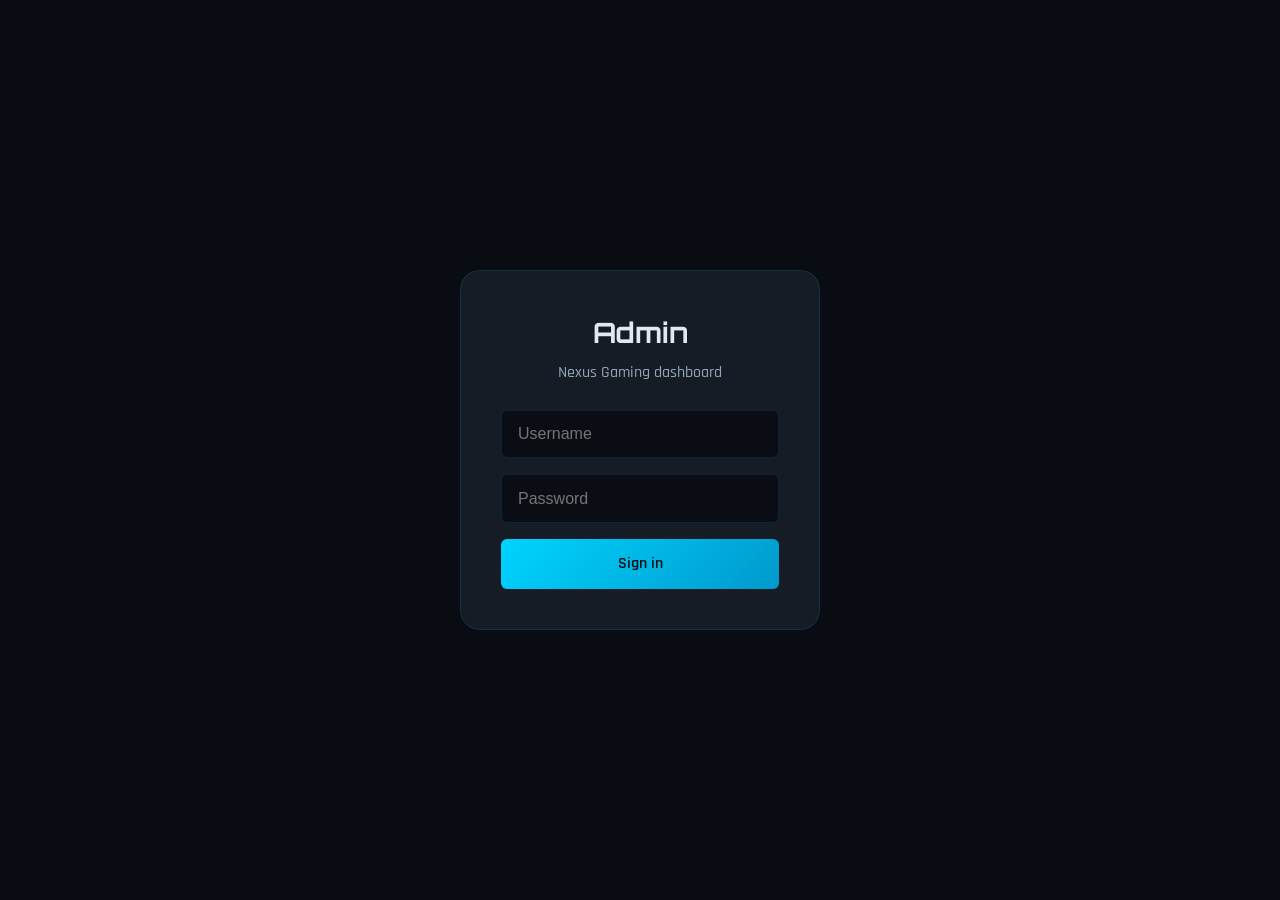
<file: admin.html>
<!DOCTYPE html>
<html lang="en">
<head>
    <meta charset="UTF-8">
    <meta name="viewport" content="width=device-width, initial-scale=1.0">
    <title>Admin | Nexus Gaming</title>
    <meta name="robots" content="noindex, nofollow">
    <link rel="preconnect" href="https://fonts.googleapis.com">
    <link rel="preconnect" href="https://fonts.gstatic.com" crossorigin>
    <link href="https://fonts.googleapis.com/css2?family=Orbitron:wght@400;500;600;700&family=Rajdhani:wght@400;500;600;700&display=swap" rel="stylesheet">
    <link rel="stylesheet" href="styles.css">
    <link rel="stylesheet" href="admin.css">
</head>
<body>
    <div class="grid-bg" aria-hidden="true"></div>

    <!-- Login gate -->
    <div id="login-gate" class="admin-gate">
        <div class="gate-box">
            <h1>Admin</h1>
            <p>Nexus Gaming dashboard</p>
            <form id="login-form" class="admin-login-form">
                <input type="text" name="username" placeholder="Username" required autocomplete="username">
                <input type="password" name="password" placeholder="Password" required autocomplete="current-password">
                <button type="submit" class="btn btn-primary">Sign in</button>
            </form>
            <p id="login-error" class="login-error" style="display: none;">Invalid credentials</p>
        </div>
    </div>

    <!-- Admin dashboard -->
    <div id="admin-dashboard" class="admin-dashboard" style="display: none;">
        <header class="admin-header">
            <div class="admin-header-inner">
                <a href="index.html" class="logo">
                    <span class="logo-icon">▶</span>
                    <span>Nexus Gaming</span>
                </a>
                <h1>Admin Dashboard</h1>
                <div class="header-actions">
                    <button type="button" class="btn btn-outline btn-sm" id="refresh-btn" title="Refresh">↻ Refresh</button>
                    <a href="index.html" class="btn btn-outline">← Back to Store</a>
                </div>
            </div>
        </header>

        <main class="admin-main">
            <div class="admin-stats" id="admin-stats"></div>

            <div class="admin-grid">
                <section class="admin-section admin-section-chart">
                    <div id="admin-analytics"></div>
                </section>
                <aside class="admin-sidebar">
                    <div class="admin-card" id="admin-top-products"></div>
                    <div class="admin-card" id="admin-activity"></div>
                </aside>
            </div>

            <section class="admin-section">
                <div class="section-toolbar">
                    <h2>Buy Requests / Orders</h2>
                    <div class="section-controls">
                        <input type="search" id="orders-search" placeholder="Search by ID, name, email..." class="search-input">
                        <select id="date-range" class="date-range-select" aria-label="Date range">
                            <option value="all">All time</option>
                            <option value="7">Last 7 days</option>
                            <option value="30">Last 30 days</option>
                        </select>
                        <button type="button" class="btn btn-outline btn-sm" id="export-csv">Export CSV</button>
                        <button type="button" class="btn btn-outline btn-sm" id="load-demo">Load demo data</button>
                        <div class="filter-status">
                            <button type="button" class="filter-btn active" data-status="all">All</button>
                            <button type="button" class="filter-btn" data-status="pending">Pending</button>
                            <button type="button" class="filter-btn" data-status="processing">Processing</button>
                            <button type="button" class="filter-btn" data-status="shipped">Shipped</button>
                            <button type="button" class="filter-btn" data-status="delivered">Delivered</button>
                            <button type="button" class="filter-btn" data-status="cancelled">Cancelled</button>
                        </div>
                    </div>
                </div>
                <div class="orders-table-wrap">
                    <table class="orders-table" id="orders-table">
                        <thead>
                            <tr>
                                <th>Order ID</th>
                                <th>Date</th>
                                <th>Customer</th>
                                <th>Items</th>
                                <th>Total</th>
                                <th>Status</th>
                                <th>Actions</th>
                            </tr>
                        </thead>
                        <tbody id="orders-tbody"></tbody>
                    </table>
                </div>
                <p id="no-orders" class="no-orders" style="display: none;">No orders yet.</p>
            </section>

            <!-- Order detail modal -->
            <div class="modal" id="order-detail-modal" aria-hidden="true">
                <div class="modal-backdrop" id="order-modal-backdrop"></div>
                <div class="modal-content order-detail-content">
                    <div class="modal-header">
                        <h3>Order <span id="order-detail-id"></span></h3>
                        <button class="modal-close" id="order-modal-close" aria-label="Close">&times;</button>
                    </div>
                    <div class="modal-body" id="order-detail-body"></div>
                </div>
            </div>
        </main>
    </div>

    <script src="admin.js"></script>
</body>
</html>
</file>
<file: styles.css>
/* ============================================
   Nexus Gaming — Premium Gaming Electronics
   Dark theme, cyan/purple accents
   ============================================ */

:root {
    --color-bg: #0a0e14;
    --color-bg-elevated: #111820;
    --color-bg-card: #151c26;
    --color-border: rgba(0, 212, 255, 0.12);
    --color-cyan: #00d4ff;
    --color-cyan-dim: rgba(0, 212, 255, 0.8);
    --color-purple: #a855f7;
    --color-accent: #00d4ff;
    --color-text: #e2e8f0;
    --color-text-muted: #94a3b8;
    --color-white: #ffffff;
    --font-display: 'Orbitron', sans-serif;
    --font-body: 'Rajdhani', -apple-system, sans-serif;
    --container-max: 1200px;
    --section-padding: 5rem 1.5rem;
    --radius-sm: 6px;
    --radius-md: 12px;
    --radius-lg: 20px;
    --ease-out: cubic-bezier(0.25, 0.46, 0.45, 0.94);
    --transition: 0.3s var(--ease-out);
}

*, *::before, *::after { box-sizing: border-box; margin: 0; padding: 0; }

html { scroll-behavior: smooth; }

body {
    font-family: var(--font-body);
    font-weight: 500;
    color: var(--color-text);
    background: var(--color-bg);
    line-height: 1.6;
    overflow-x: hidden;
}

.grid-bg {
    position: fixed;
    inset: 0;
    background: 
        linear-gradient(90deg, rgba(0, 212, 255, 0.02) 1px, transparent 1px),
        linear-gradient(rgba(0, 212, 255, 0.02) 1px, transparent 1px);
    background-size: 40px 40px;
    pointer-events: none;
    z-index: 0;
}

.container { max-width: var(--container-max); margin: 0 auto; padding: 0 1.5rem; }

.skip-link {
    position: absolute;
    top: -100px;
    left: 1rem;
    z-index: 999;
    padding: 0.75rem 1.25rem;
    background: var(--color-cyan);
    color: var(--color-bg);
    font-weight: 600;
    text-decoration: none;
    border-radius: var(--radius-sm);
    transition: top 0.2s;
}
.skip-link:focus { top: 4rem; outline: 2px solid var(--color-cyan); outline-offset: 2px; }

.announcement-bar {
    position: fixed;
    top: 0;
    left: 0;
    right: 0;
    z-index: 110;
    padding: 0.5rem 1rem;
    text-align: center;
    font-size: 0.8rem;
    font-weight: 600;
    letter-spacing: 0.08em;
    text-transform: uppercase;
    color: var(--color-bg);
    background: linear-gradient(90deg, #00d4ff 0%, #7bf0ff 100%);
}

/* ========== Header ========== */
.header {
    position: fixed;
    top: 33px;
    left: 0;
    right: 0;
    z-index: 100;
    background: rgba(10, 14, 20, 0.9);
    backdrop-filter: blur(12px);
    border-bottom: 1px solid var(--color-border);
}

.header-inner {
    max-width: var(--container-max);
    margin: 0 auto;
    padding: 1rem 1.5rem;
    display: flex;
    align-items: center;
    justify-content: space-between;
}

.logo {
    display: flex;
    align-items: center;
    gap: 0.5rem;
    text-decoration: none;
    color: var(--color-text);
    font-family: var(--font-display);
    font-size: 1.35rem;
    font-weight: 600;
}

.logo-icon { color: var(--color-cyan); }

.nav { display: flex; gap: 2rem; }

.nav a {
    text-decoration: none;
    color: var(--color-text-muted);
    font-weight: 600;
    font-size: 1rem;
    transition: var(--transition);
}

.nav a:hover { color: var(--color-cyan); }

.header-actions { display: flex; align-items: center; gap: 0.5rem; }

.icon-btn {
    position: relative;
    width: 44px; height: 44px;
    display: flex;
    align-items: center;
    justify-content: center;
    background: none;
    border: 1px solid var(--color-border);
    cursor: pointer;
    color: var(--color-text-muted);
    border-radius: var(--radius-sm);
    transition: var(--transition);
}

.icon-btn:hover {
    color: var(--color-cyan);
    border-color: var(--color-cyan);
}

.cart-count {
    position: absolute;
    top: 4px; right: 4px;
    width: 18px; height: 18px;
    background: var(--color-cyan);
    color: var(--color-bg);
    font-size: 0.7rem;
    font-weight: 700;
    border-radius: 50%;
    display: flex;
    align-items: center;
    justify-content: center;
    opacity: 0;
    transform: scale(0);
    transition: var(--transition);
}

.cart-count.has-items { opacity: 1; transform: scale(1); }

.mobile-menu-btn {
    display: none;
    flex-direction: column;
    gap: 5px;
    background: none;
    border: none;
    cursor: pointer;
    padding: 8px;
}

.mobile-menu-btn span {
    width: 22px; height: 2px;
    background: var(--color-text);
    transition: var(--transition);
}

/* ========== Buttons ========== */
.btn {
    display: inline-flex;
    align-items: center;
    justify-content: center;
    padding: 0.9rem 1.8rem;
    font-family: var(--font-body);
    font-size: 1rem;
    font-weight: 600;
    text-decoration: none;
    border: none;
    border-radius: var(--radius-sm);
    cursor: pointer;
    transition: var(--transition);
}

.btn-primary {
    background: linear-gradient(135deg, var(--color-cyan) 0%, #0099cc 100%);
    color: var(--color-bg);
}

.btn-primary:hover {
    transform: translateY(-2px);
    box-shadow: 0 8px 30px rgba(0, 212, 255, 0.4);
}

.btn-add {
    padding: 0.5rem 1rem;
    font-size: 0.9rem;
    background: var(--color-cyan);
    color: var(--color-bg);
    border: none;
    border-radius: var(--radius-sm);
    cursor: pointer;
    font-weight: 600;
    transition: var(--transition);
}

.btn-add:hover {
    background: var(--color-cyan-dim);
    transform: translateY(-1px);
}

.btn-add.added {
    background: #22c55e;
    transform: scale(1.05);
}

/* ========== Search ========== */
.search-overlay {
    position: fixed;
    inset: 0;
    z-index: 150;
    background: rgba(10, 14, 20, 0.98);
    display: flex;
    align-items: flex-start;
    justify-content: center;
    padding: 6rem 1.5rem 2rem;
    opacity: 0;
    visibility: hidden;
    transition: var(--transition);
}

.search-overlay.is-open { opacity: 1; visibility: visible; }

.search-inner { width: 100%; max-width: 560px; position: relative; }

.search-inner input {
    width: 100%;
    padding: 1.25rem 3rem 1.25rem 1.25rem;
    font-size: 1.25rem;
    background: var(--color-bg-elevated);
    border: 2px solid var(--color-border);
    border-radius: var(--radius-sm);
    color: var(--color-text);
    font-family: var(--font-body);
}

.search-inner input::placeholder { color: var(--color-text-muted); }
.search-inner input:focus {
    outline: none;
    border-color: var(--color-cyan);
}

.search-close {
    position: absolute;
    right: 1rem;
    top: 50%;
    transform: translateY(-50%);
    width: 36px; height: 36px;
    background: none;
    border: none;
    color: var(--color-text-muted);
    font-size: 1.5rem;
    cursor: pointer;
}

.search-results {
    margin-top: 1rem;
    background: var(--color-bg-elevated);
    border-radius: var(--radius-sm);
    overflow: hidden;
    border: 1px solid var(--color-border);
}

.search-result-item {
    display: flex;
    align-items: center;
    gap: 1rem;
    padding: 1rem 1.25rem;
    text-decoration: none;
    color: var(--color-text);
    transition: var(--transition);
}

.search-result-item:hover { background: rgba(0, 212, 255, 0.08); }

.search-result-img {
    width: 56px; height: 56px;
    min-width: 56px;
    border-radius: 6px;
    overflow: hidden;
}

.search-result-img img {
    width: 100%; height: 100%;
    object-fit: cover;
}

.search-no-results { padding: 1.5rem; color: var(--color-text-muted); text-align: center; }

/* ========== Hero ========== */
.hero {
    min-height: 100vh;
    padding: 9.5rem 1.5rem 4rem;
    display: grid;
    grid-template-columns: 1fr 1fr;
    gap: 4rem;
    align-items: center;
    max-width: var(--container-max);
    margin: 0 auto;
}

.hero-label {
    font-size: 0.85rem;
    font-weight: 600;
    color: var(--color-cyan);
    text-transform: uppercase;
    letter-spacing: 0.2em;
}

.hero h1 {
    font-family: var(--font-display);
    font-size: clamp(2.5rem, 5vw, 4rem);
    font-weight: 700;
    line-height: 1.1;
    margin: 1rem 0 1.25rem;
    background: linear-gradient(135deg, var(--color-text) 0%, var(--color-cyan) 100%);
    -webkit-background-clip: text;
    -webkit-text-fill-color: transparent;
    background-clip: text;
}

.hero-desc {
    font-size: 1.1rem;
    color: var(--color-text-muted);
    margin-bottom: 2rem;
    min-height: 1.8em;
}

.hero-visual {
    position: relative;
    height: 400px;
}

.hero-card {
    position: absolute;
    border-radius: var(--radius-md);
    overflow: hidden;
    box-shadow: 0 20px 60px rgba(0, 0, 0, 0.5);
    border: 1px solid var(--color-border);
    cursor: pointer;
    transition: var(--transition);
}

.hero-card:hover {
    transform: scale(1.05);
    border-color: var(--color-cyan);
    box-shadow: 0 24px 60px rgba(0, 212, 255, 0.2);
}

.hero-card img {
    width: 100%;
    height: 100%;
    object-fit: cover;
}

.card-label {
    position: absolute;
    bottom: 0;
    left: 0;
    right: 0;
    padding: 0.75rem 1rem;
    background: linear-gradient(transparent, rgba(0,0,0,0.8));
    font-family: var(--font-display);
    font-size: 0.9rem;
    font-weight: 600;
}

.hero-card-1 { width: 200px; height: 260px; top: 0; left: 0; }
.hero-card-2 { width: 220px; height: 220px; top: 60px; left: 140px; }
.hero-card-3 { width: 180px; height: 180px; top: 20px; left: 280px; }

/* ========== Sections ========== */
.section { padding: var(--section-padding); position: relative; z-index: 1; }

.section-header {
    text-align: center;
    margin-bottom: 3rem;
}

.section-label {
    font-size: 0.85rem;
    font-weight: 600;
    color: var(--color-cyan);
    text-transform: uppercase;
    letter-spacing: 0.2em;
    margin-bottom: 0.5rem;
}

.section-header h2 {
    font-family: var(--font-display);
    font-size: clamp(2rem, 4vw, 2.75rem);
    font-weight: 600;
}

.reveal {
    opacity: 0;
    transform: translateY(16px);
    transition: opacity 0.45s ease, transform 0.45s ease;
}

.reveal.is-visible {
    opacity: 1;
    transform: translateY(0);
}

/* ========== Trust Strip ========== */
.trust-strip {
    padding: 0 1.5rem 2.5rem;
    position: relative;
    z-index: 1;
}

.trust-grid {
    display: grid;
    grid-template-columns: repeat(4, 1fr);
    gap: 1rem;
}

.trust-card {
    background: linear-gradient(155deg, rgba(0, 212, 255, 0.12) 0%, rgba(0, 212, 255, 0.03) 100%);
    border: 1px solid var(--color-border);
    border-radius: var(--radius-md);
    padding: 1.2rem;
}

.trust-card h3 {
    font-family: var(--font-display);
    font-size: 1.4rem;
    margin-bottom: 0.35rem;
    color: var(--color-cyan);
}

.trust-card p {
    color: var(--color-text-muted);
    font-size: 0.9rem;
}

/* ========== Collection ========== */
.collection-toolbar { margin-bottom: 2rem; }

.collection-controls {
    display: flex;
    flex-wrap: wrap;
    align-items: center;
    justify-content: space-between;
    gap: 1rem;
    margin-top: 1rem;
}

.collection-meta {
    display: flex;
    align-items: center;
    gap: 0.75rem;
    flex-wrap: wrap;
}

.sort-wrap {
    display: flex;
    align-items: center;
    gap: 0.5rem;
    font-size: 0.85rem;
    color: var(--color-text-muted);
}

.sort-wrap select {
    min-width: 170px;
    padding: 0.5rem 0.75rem;
    background: var(--color-bg-card);
    border: 1px solid var(--color-border);
    border-radius: var(--radius-sm);
    color: var(--color-text);
}

.clear-filters-btn {
    padding: 0.5rem 0.8rem;
    font-size: 0.85rem;
    color: var(--color-text-muted);
    background: transparent;
    border: 1px solid var(--color-border);
    border-radius: var(--radius-sm);
    cursor: pointer;
    transition: var(--transition);
}

.clear-filters-btn:hover {
    color: var(--color-cyan);
    border-color: var(--color-cyan);
}

.filter-buttons { display: flex; flex-wrap: wrap; gap: 0.5rem; }

.filter-btn {
    padding: 0.5rem 1rem;
    font-size: 0.9rem;
    font-weight: 600;
    background: var(--color-bg-card);
    border: 1px solid var(--color-border);
    border-radius: var(--radius-sm);
    color: var(--color-text-muted);
    cursor: pointer;
    transition: var(--transition);
}

.filter-btn:hover, .filter-btn.active {
    border-color: var(--color-cyan);
    color: var(--color-cyan);
}

.product-count { font-size: 0.9rem; color: var(--color-text-muted); }

.product-grid {
    display: grid;
    grid-template-columns: repeat(4, 1fr);
    gap: 1.5rem;
}

.product-card {
    background: var(--color-bg-card);
    border-radius: var(--radius-md);
    overflow: hidden;
    border: 1px solid var(--color-border);
    transition: var(--transition);
    display: flex;
    flex-direction: column;
}

.product-card:hover {
    transform: translateY(-6px);
    border-color: var(--color-cyan);
    box-shadow: 0 12px 40px rgba(0, 212, 255, 0.1);
}

.product-image {
    position: relative;
    aspect-ratio: 1;
    overflow: hidden;
}

.product-image img {
    width: 100%; height: 100%;
    object-fit: cover;
    display: block;
}

.product-badge {
    position: absolute;
    top: 12px; left: 12px;
    background: var(--color-cyan);
    color: var(--color-bg);
    font-size: 0.7rem;
    font-weight: 700;
    padding: 0.3rem 0.6rem;
    border-radius: 4px;
    text-transform: uppercase;
}

.product-quick-view {
    position: absolute;
    bottom: 0; left: 0; right: 0;
    padding: 0.75rem;
    background: var(--color-bg);
    color: var(--color-cyan);
    border: none;
    font-size: 0.85rem;
    font-weight: 600;
    opacity: 0;
    transform: translateY(100%);
    transition: var(--transition);
    cursor: pointer;
}

.product-card:hover .product-quick-view {
    opacity: 1;
    transform: translateY(0);
}

.product-info { padding: 1.25rem; flex: 1; display: flex; flex-direction: column; }

.product-category {
    font-size: 0.75rem;
    font-weight: 600;
    color: var(--color-cyan);
    text-transform: uppercase;
    letter-spacing: 0.1em;
    margin-bottom: 0.35rem;
}

.product-info h3 {
    font-family: var(--font-display);
    font-size: 1.1rem;
    font-weight: 600;
    margin-bottom: 0.4rem;
}

.product-desc {
    font-size: 0.9rem;
    color: var(--color-text-muted);
    margin-bottom: 1rem;
    flex: 1;
}

.product-footer {
    display: flex;
    align-items: center;
    justify-content: space-between;
    gap: 1rem;
}

.price {
    font-size: 1.1rem;
    font-weight: 700;
    color: var(--color-cyan);
}

.no-results { text-align: center; padding: 3rem 2rem; color: var(--color-text-muted); }

/* ========== Categories ========== */
.category-grid {
    display: grid;
    grid-template-columns: repeat(5, 1fr);
    gap: 1.25rem;
}

.category-card {
    text-decoration: none;
    color: inherit;
    background: var(--color-bg-card);
    border-radius: var(--radius-md);
    overflow: hidden;
    border: 1px solid var(--color-border);
    transition: var(--transition);
    cursor: pointer;
    text-align: left;
    font-family: inherit;
}

.category-card:hover {
    transform: translateY(-4px);
    border-color: var(--color-cyan);
    box-shadow: 0 12px 36px rgba(0, 212, 255, 0.1);
}

.category-visual {
    aspect-ratio: 1;
    background-size: cover;
    background-position: center;
}

.category-card h3 {
    font-family: var(--font-display);
    font-size: 1.1rem;
    font-weight: 600;
    padding: 1rem 1rem 0.25rem;
}

.category-card p {
    font-size: 0.85rem;
    color: var(--color-text-muted);
    padding: 0 1rem 1rem;
}

/* ========== About ========== */
.about-section { background: var(--color-bg-elevated); }

.about-grid {
    display: grid;
    grid-template-columns: 1fr 1fr;
    gap: 4rem;
    align-items: center;
}

.about-content .section-label { margin-bottom: 0.5rem; }

.about-content h2 {
    font-family: var(--font-display);
    font-size: clamp(1.75rem, 3vw, 2.5rem);
    margin-bottom: 1.25rem;
}

.about-desc {
    font-size: 1.05rem;
    color: var(--color-text-muted);
    margin-bottom: 1.5rem;
}

.about-features {
    list-style: none;
}

.about-features li {
    position: relative;
    padding-left: 1.5rem;
    margin-bottom: 0.75rem;
    font-weight: 600;
}

.about-features li::before {
    content: '▸';
    position: absolute;
    left: 0;
    color: var(--color-cyan);
}

.about-card {
    min-height: 320px;
    background: linear-gradient(135deg, rgba(0, 212, 255, 0.1) 0%, rgba(168, 85, 247, 0.1) 100%);
    border-radius: var(--radius-lg);
    border: 1px solid var(--color-border);
}

/* ========== Testimonials ========== */
.testimonials {
    background: linear-gradient(180deg, rgba(0, 212, 255, 0.04) 0%, rgba(10, 14, 20, 0) 100%);
}

.testimonial-grid {
    display: grid;
    grid-template-columns: repeat(3, 1fr);
    gap: 1.25rem;
}

.testimonial-card {
    padding: 1.5rem;
    border: 1px solid var(--color-border);
    border-radius: var(--radius-md);
    background: var(--color-bg-card);
}

.testimonial-card p {
    color: var(--color-text);
    font-size: 0.95rem;
    margin-bottom: 1rem;
}

.testimonial-card h4 {
    font-family: var(--font-display);
    font-size: 1rem;
    margin-bottom: 0.2rem;
}

.testimonial-card span {
    font-size: 0.85rem;
    color: var(--color-text-muted);
}

/* ========== Support ========== */
.support-section { background: var(--color-bg-elevated); }

.support-grid {
    display: grid;
    grid-template-columns: repeat(3, 1fr);
    gap: 1.5rem;
}

.support-card {
    background: var(--color-bg-card);
    border: 1px solid var(--color-border);
    border-radius: var(--radius-md);
    padding: 1.5rem;
}

.support-card h3 {
    font-family: var(--font-display);
    font-size: 1.1rem;
    margin-bottom: 0.75rem;
    color: var(--color-cyan);
}

.support-card p {
    color: var(--color-text-muted);
    font-size: 0.95rem;
    line-height: 1.6;
    margin-bottom: 1rem;
}

.support-link {
    font-size: 0.9rem;
    font-weight: 600;
    color: var(--color-cyan);
    text-decoration: none;
    transition: var(--transition);
}

.support-link:hover { text-decoration: underline; }

.faq-list { display: flex; flex-direction: column; gap: 0.5rem; }

.faq-item {
    border: 1px solid var(--color-border);
    border-radius: var(--radius-sm);
    overflow: hidden;
}

.faq-item summary {
    padding: 1rem 1.25rem;
    font-weight: 600;
    cursor: pointer;
    color: var(--color-text);
    list-style: none;
    transition: var(--transition);
}

.faq-item summary::-webkit-details-marker { display: none; }

.faq-item summary::after {
    content: '+';
    float: right;
    font-size: 1.2rem;
    color: var(--color-cyan);
}

.faq-item[open] summary::after { content: '−'; }

.faq-item summary:hover { color: var(--color-cyan); }

.faq-item p {
    padding: 0 1.25rem 1rem;
    margin: 0;
    font-size: 0.9rem;
}

@media (max-width: 768px) {
    .support-grid { grid-template-columns: 1fr; }
}

/* ========== Newsletter ========== */
.newsletter {
    padding: 4rem 1.5rem;
    background: linear-gradient(135deg, rgba(0, 212, 255, 0.05) 0%, rgba(168, 85, 247, 0.05) 100%);
    border-top: 1px solid var(--color-border);
}

.newsletter-inner {
    max-width: 560px;
    margin: 0 auto;
    text-align: center;
}

.newsletter h2 {
    font-family: var(--font-display);
    font-size: 2rem;
    margin-bottom: 0.5rem;
}

.newsletter p {
    color: var(--color-text-muted);
    margin-bottom: 1.5rem;
}

.newsletter-form {
    display: flex;
    gap: 0.5rem;
    max-width: 420px;
    margin: 0 auto;
}

.newsletter-form input {
    flex: 1;
    padding: 1rem 1.25rem;
    border: 1px solid var(--color-border);
    border-radius: var(--radius-sm);
    background: var(--color-bg);
    color: var(--color-text);
    font-size: 1rem;
}

.newsletter-form input::placeholder { color: var(--color-text-muted); }
.newsletter-form input:focus {
    outline: none;
    border-color: var(--color-cyan);
}

/* ========== Footer ========== */
.footer {
    padding: 4rem 1.5rem 2rem;
    background: var(--color-bg-elevated);
    border-top: 1px solid var(--color-border);
}

.footer-grid {
    display: grid;
    grid-template-columns: 2fr 1fr 1fr 1fr;
    gap: 3rem;
    margin-bottom: 3rem;
}

.footer-brand .logo { color: var(--color-text); }
.footer-brand p {
    margin-top: 1rem;
    font-size: 0.95rem;
    color: var(--color-text-muted);
    max-width: 300px;
}

.footer-links h4 {
    font-size: 0.85rem;
    font-weight: 600;
    text-transform: uppercase;
    letter-spacing: 0.1em;
    margin-bottom: 1rem;
}

.footer-links a {
    display: block;
    color: var(--color-text-muted);
    text-decoration: none;
    font-size: 0.95rem;
    margin-bottom: 0.5rem;
    transition: var(--transition);
}

.footer-links a:hover { color: var(--color-cyan); }

.footer-bottom {
    padding-top: 2rem;
    border-top: 1px solid var(--color-border);
}

.footer-bottom p { font-size: 0.85rem; color: var(--color-text-muted); }

/* ========== Modals ========== */
.modal {
    position: fixed;
    inset: 0;
    z-index: 200;
    display: flex;
    align-items: flex-end;
    justify-content: flex-end;
    opacity: 0;
    visibility: hidden;
    transition: var(--transition);
}

.modal.is-open { opacity: 1; visibility: visible; }

#product-modal, #checkout-modal, #confirmation-modal {
    align-items: center;
    justify-content: center;
}

.modal-backdrop {
    position: absolute;
    inset: 0;
    background: rgba(0, 0, 0, 0.7);
}

.modal-content {
    position: relative;
    width: 100%;
    max-width: 420px;
    height: 100%;
    max-height: 100vh;
    background: var(--color-bg-elevated);
    border-left: 1px solid var(--color-border);
    transform: translateX(100%);
    transition: var(--transition);
}

.modal.is-open .modal-content { transform: translateX(0); }

.product-preview-modal .modal-content {
    max-width: 900px;
    width: 95%;
    height: auto;
    max-height: 90vh;
    margin: 1rem;
    background: var(--color-bg-card);
    border-radius: var(--radius-lg);
    border: 1px solid var(--color-border);
    transform: scale(0.96);
}

.product-preview-modal.is-open .modal-content { transform: scale(1); }

.modal-header {
    display: flex;
    align-items: center;
    justify-content: space-between;
    padding: 1.5rem;
    border-bottom: 1px solid var(--color-border);
}

.modal-header h3 { font-family: var(--font-display); font-size: 1.25rem; }

.modal-close {
    width: 44px; height: 44px;
    display: flex;
    align-items: center;
    justify-content: center;
    font-size: 1.5rem;
    background: none;
    border: none;
    cursor: pointer;
    color: var(--color-text-muted);
    transition: var(--transition);
}

.modal-close:hover { color: var(--color-cyan); }

.modal-body { padding: 1.5rem; overflow-y: auto; }

.cart-empty { color: var(--color-text-muted); text-align: center; padding: 2rem; }

.cart-item {
    display: grid;
    grid-template-columns: 1fr auto auto auto;
    align-items: center;
    gap: 0.75rem;
    padding: 1rem 0;
    border-bottom: 1px solid var(--color-border);
}

.cart-item-info { min-width: 0; }

.cart-item-qty { display: flex; align-items: center; gap: 0.35rem; }

.qty-btn-sm {
    width: 28px; height: 28px;
    display: flex;
    align-items: center;
    justify-content: center;
    background: var(--color-bg);
    border: 1px solid var(--color-border);
    border-radius: 4px;
    font-size: 1rem;
    cursor: pointer;
    color: var(--color-text);
    transition: var(--transition);
}

.qty-btn-sm:hover {
    background: var(--color-cyan);
    border-color: var(--color-cyan);
    color: var(--color-bg);
}

.cart-item-total { font-weight: 700; min-width: 70px; text-align: right; color: var(--color-cyan); }

.cart-item-remove {
    width: 32px; height: 32px;
    display: flex;
    align-items: center;
    justify-content: center;
    background: none;
    border: none;
    font-size: 1.25rem;
    cursor: pointer;
    color: var(--color-text-muted);
    transition: var(--transition);
}

.cart-item-remove:hover { color: var(--color-cyan); }

.cart-footer {
    padding-top: 1.5rem;
    margin-top: 1rem;
    border-top: 2px solid var(--color-border);
}

.cart-subtotal { display: flex; justify-content: space-between; margin-bottom: 0.5rem; }
.cart-shipping-note { font-size: 0.85rem; color: var(--color-text-muted); margin-bottom: 1rem; }
.btn-checkout { width: 100%; }

/* Product Modal */
.product-modal-body { padding: 0; }

.product-modal-grid {
    display: grid;
    grid-template-columns: 1fr 1fr;
    gap: 0;
}

.product-modal-image {
    position: relative;
    aspect-ratio: 1;
    background: var(--color-bg);
    overflow: hidden;
}

.product-modal-image img {
    width: 100%; height: 100%;
    object-fit: cover;
}

.product-modal-close {
    position: absolute;
    top: 1rem; right: 1rem;
    z-index: 10;
    width: 44px; height: 44px;
    background: rgba(0, 0, 0, 0.7);
    border-radius: 50%;
    border: 1px solid var(--color-border);
}

.product-modal-details {
    padding: 2rem;
    display: flex;
    flex-direction: column;
}

.product-modal-details .product-category {
    font-size: 0.75rem;
    color: var(--color-cyan);
    margin-bottom: 0.35rem;
}

.product-modal-details h2 {
    font-family: var(--font-display);
    font-size: clamp(1.5rem, 2.5vw, 1.85rem);
    margin-bottom: 0.5rem;
}

.product-modal-price {
    font-size: 1.5rem;
    font-weight: 700;
    color: var(--color-cyan);
    margin-bottom: 1rem;
}

.product-modal-desc {
    color: var(--color-text-muted);
    font-size: 0.95rem;
    margin-bottom: 1.5rem;
}

.product-option { margin-bottom: 1rem; }
.product-option label {
    display: block;
    font-size: 0.85rem;
    font-weight: 600;
    margin-bottom: 0.5rem;
}

.option-buttons { display: flex; gap: 0.5rem; flex-wrap: wrap; }

.option-btn {
    padding: 0.5rem 1rem;
    font-size: 0.9rem;
    background: var(--color-bg);
    border: 1px solid var(--color-border);
    border-radius: var(--radius-sm);
    color: var(--color-text);
    cursor: pointer;
    transition: var(--transition);
}

.option-btn:hover, .option-btn.selected {
    border-color: var(--color-cyan);
    color: var(--color-cyan);
}

.product-modal-actions {
    display: flex;
    gap: 1rem;
    align-items: center;
    margin-top: auto;
    padding-top: 1.5rem;
}

.quantity-selector {
    display: flex;
    align-items: center;
    border: 1px solid var(--color-border);
    border-radius: var(--radius-sm);
}

.qty-btn {
    width: 40px; height: 40px;
    display: flex;
    align-items: center;
    justify-content: center;
    background: none;
    border: none;
    font-size: 1.25rem;
    cursor: pointer;
    color: var(--color-text);
}

.qty-input {
    width: 50px;
    text-align: center;
    border: none;
    border-left: 1px solid var(--color-border);
    border-right: 1px solid var(--color-border);
    background: transparent;
    color: var(--color-text);
    font-size: 1rem;
}

.btn-add-product { flex: 1; }

/* Checkout */
.checkout-modal-content {
    max-width: 520px;
    max-height: 90vh;
    overflow-y: auto;
    background: var(--color-bg-card);
    border: 1px solid var(--color-border);
    border-radius: var(--radius-lg);
}

.checkout-form input {
    width: 100%;
    padding: 0.9rem 1rem;
    font-size: 1rem;
    border: 1px solid var(--color-border);
    border-radius: var(--radius-sm);
    margin-bottom: 1rem;
    background: var(--color-bg);
    color: var(--color-text);
}

.form-row { display: grid; grid-template-columns: 1fr 1fr; gap: 1rem; }

.checkout-section { margin-bottom: 1.5rem; }
.checkout-section h4 { font-size: 0.9rem; font-weight: 600; margin-bottom: 1rem; }

.payment-methods { display: flex; flex-direction: column; gap: 0.75rem; }
.payment-option { display: flex; align-items: center; gap: 0.75rem; cursor: pointer; }
.payment-option input { width: auto; margin: 0; }
.payment-note { font-size: 0.8rem; color: var(--color-text-muted); margin-top: 0.5rem; }

.checkout-order-summary {
    background: var(--color-bg);
    padding: 1.25rem;
    border-radius: var(--radius-sm);
    margin: 1.5rem 0;
    border: 1px solid var(--color-border);
}

.checkout-item {
    display: flex;
    justify-content: space-between;
    padding: 0.5rem 0;
}

.checkout-total {
    display: flex;
    justify-content: space-between;
    padding-top: 1rem;
    margin-top: 1rem;
    border-top: 2px solid var(--color-border);
}

.btn-place-order { width: 100%; }

/* Confirmation */
.confirmation-modal-content {
    max-width: 420px;
    text-align: center;
    background: var(--color-bg-card);
    border: 1px solid var(--color-border);
    border-radius: var(--radius-lg);
}

.confirmation-body { padding: 2.5rem; }

.confirmation-icon {
    width: 64px; height: 64px;
    margin: 0 auto 1.5rem;
    background: var(--color-cyan);
    color: var(--color-bg);
    font-size: 2rem;
    font-weight: bold;
    border-radius: 50%;
    display: flex;
    align-items: center;
    justify-content: center;
}

.confirmation-body h3 { font-family: var(--font-display); font-size: 1.5rem; margin-bottom: 0.5rem; }
.confirmation-order-id { font-weight: 700; color: var(--color-cyan); margin-bottom: 1rem; }
.confirmation-message { color: var(--color-text-muted); margin-bottom: 1.5rem; }

/* ========== Responsive ========== */
@media (max-width: 1024px) {
    .hero { grid-template-columns: 1fr; text-align: center; }
    .hero-visual { display: none; }
    .product-grid { grid-template-columns: repeat(2, 1fr); }
    .category-grid { grid-template-columns: repeat(3, 1fr); }
    .about-grid { grid-template-columns: 1fr; }
    .footer-grid { grid-template-columns: 1fr 1fr; }
    .trust-grid { grid-template-columns: repeat(2, 1fr); }
    .testimonial-grid { grid-template-columns: 1fr; }
}

@media (max-width: 768px) {
    .nav {
        position: fixed;
        top: 98px; left: 0; right: 0;
        display: flex;
        flex-direction: column;
        background: var(--color-bg-elevated);
        padding: 2rem;
        gap: 1.5rem;
        border-bottom: 1px solid var(--color-border);
        transform: translateY(-100%);
        opacity: 0;
        visibility: hidden;
        transition: var(--transition);
    }
    .nav.is-open { transform: translateY(0); opacity: 1; visibility: visible; }
    .mobile-menu-btn { display: flex; }
    .mobile-menu-btn.is-active span:nth-child(1) { transform: rotate(45deg) translate(5px, 5px); }
    .mobile-menu-btn.is-active span:nth-child(2) { opacity: 0; }
    .mobile-menu-btn.is-active span:nth-child(3) { transform: rotate(-45deg) translate(5px, -5px); }
    .product-grid { grid-template-columns: 1fr; }
    .category-grid { grid-template-columns: 1fr 1fr; }
    .trust-grid { grid-template-columns: 1fr; }
    .newsletter-form { flex-direction: column; }
    .footer-grid { grid-template-columns: 1fr; }
    .product-modal-grid { grid-template-columns: 1fr; }
    .product-modal-details { padding: 1.5rem; }
    .product-modal-actions { flex-direction: column; }
    .product-modal-actions .btn-add-product { width: 100%; }
}

@media (min-width: 769px) {
    .nav { display: flex !important; }
}

@media (max-width: 480px) {
    .category-grid { grid-template-columns: 1fr; }
    .announcement-bar { font-size: 0.7rem; padding: 0.45rem 0.5rem; }
}

/* ========== Scroll Progress Bar ========== */
.scroll-progress {
    position: fixed;
    top: 0;
    left: 0;
    height: 3px;
    width: 0%;
    background: linear-gradient(90deg, var(--color-cyan) 0%, var(--color-purple) 100%);
    z-index: 999;
    transition: width 0.05s linear;
    pointer-events: none;
}

/* ========== Back to Top ========== */
.back-to-top {
    position: fixed;
    bottom: 2rem;
    right: 2rem;
    z-index: 90;
    width: 48px;
    height: 48px;
    display: flex;
    align-items: center;
    justify-content: center;
    background: var(--color-bg-card);
    border: 1px solid var(--color-border);
    border-radius: 50%;
    color: var(--color-cyan);
    cursor: pointer;
    opacity: 0;
    visibility: hidden;
    transform: translateY(20px);
    transition: var(--transition);
    box-shadow: 0 4px 20px rgba(0, 0, 0, 0.3);
}

.back-to-top.is-visible {
    opacity: 1;
    visibility: visible;
    transform: translateY(0);
}

.back-to-top:hover {
    background: var(--color-cyan);
    color: var(--color-bg);
    border-color: var(--color-cyan);
    box-shadow: 0 4px 24px rgba(0, 212, 255, 0.4);
}

/* ========== Toast Notifications ========== */
.toast-container {
    position: fixed;
    bottom: 2rem;
    right: 5rem;
    z-index: 500;
    display: flex;
    flex-direction: column-reverse;
    gap: 0.75rem;
    pointer-events: none;
}

.toast {
    display: flex;
    align-items: center;
    gap: 0.75rem;
    padding: 0.9rem 1.25rem;
    background: var(--color-bg-card);
    border: 1px solid var(--color-border);
    border-radius: var(--radius-md);
    color: var(--color-text);
    font-size: 0.95rem;
    font-weight: 600;
    box-shadow: 0 8px 32px rgba(0, 0, 0, 0.4);
    pointer-events: auto;
    animation: toast-in 0.35s var(--ease-out) forwards;
    max-width: 340px;
}

.toast.toast-out {
    animation: toast-out 0.3s var(--ease-out) forwards;
}

.toast-icon {
    flex-shrink: 0;
    width: 28px;
    height: 28px;
    display: flex;
    align-items: center;
    justify-content: center;
    border-radius: 50%;
    font-size: 0.85rem;
    font-weight: 700;
}

.toast-icon.toast-cart { background: rgba(0, 212, 255, 0.2); color: var(--color-cyan); }
.toast-icon.toast-wishlist { background: rgba(239, 68, 68, 0.2); color: #ef4444; }
.toast-icon.toast-success { background: rgba(34, 197, 94, 0.2); color: #22c55e; }
.toast-icon.toast-info { background: rgba(0, 212, 255, 0.2); color: var(--color-cyan); }

@keyframes toast-in {
    from { opacity: 0; transform: translateX(60px) scale(0.95); }
    to { opacity: 1; transform: translateX(0) scale(1); }
}

@keyframes toast-out {
    from { opacity: 1; transform: translateX(0) scale(1); }
    to { opacity: 0; transform: translateX(60px) scale(0.95); }
}

/* ========== Wishlist ========== */
.wishlist-count {
    position: absolute;
    top: 4px; right: 4px;
    width: 18px; height: 18px;
    background: #ef4444;
    color: var(--color-white);
    font-size: 0.7rem;
    font-weight: 700;
    border-radius: 50%;
    display: flex;
    align-items: center;
    justify-content: center;
    opacity: 0;
    transform: scale(0);
    transition: var(--transition);
}

.wishlist-count.has-items { opacity: 1; transform: scale(1); }

.wishlist-btn {
    position: absolute;
    top: 12px;
    right: 12px;
    z-index: 2;
    width: 36px;
    height: 36px;
    display: flex;
    align-items: center;
    justify-content: center;
    background: rgba(10, 14, 20, 0.7);
    backdrop-filter: blur(4px);
    border: 1px solid var(--color-border);
    border-radius: 50%;
    cursor: pointer;
    color: var(--color-text-muted);
    transition: var(--transition);
}

.wishlist-btn:hover { color: #ef4444; border-color: #ef4444; }
.wishlist-btn.is-wishlisted { color: #ef4444; }
.wishlist-btn.is-wishlisted svg { fill: #ef4444; stroke: #ef4444; }

.wishlist-modal-content {
    max-width: 420px;
    width: 100%;
    height: 100%;
    max-height: 100vh;
    background: var(--color-bg-elevated);
    border-left: 1px solid var(--color-border);
}

.wishlist-empty { color: var(--color-text-muted); text-align: center; padding: 2rem; }

.wishlist-item {
    display: flex;
    align-items: center;
    gap: 1rem;
    padding: 1rem 0;
    border-bottom: 1px solid var(--color-border);
}

.wishlist-item-img {
    width: 64px;
    height: 64px;
    min-width: 64px;
    border-radius: var(--radius-sm);
    overflow: hidden;
}

.wishlist-item-img img {
    width: 100%;
    height: 100%;
    object-fit: cover;
}

.wishlist-item-info {
    flex: 1;
    min-width: 0;
}

.wishlist-item-info strong {
    display: block;
    font-size: 0.95rem;
    margin-bottom: 0.25rem;
}

.wishlist-item-info span {
    font-size: 0.9rem;
    color: var(--color-cyan);
    font-weight: 700;
}

.wishlist-item-actions {
    display: flex;
    gap: 0.5rem;
    align-items: center;
}

.wishlist-add-cart {
    padding: 0.4rem 0.8rem;
    font-size: 0.8rem;
    font-weight: 600;
    background: var(--color-cyan);
    color: var(--color-bg);
    border: none;
    border-radius: var(--radius-sm);
    cursor: pointer;
    transition: var(--transition);
}

.wishlist-add-cart:hover { filter: brightness(1.1); }

.wishlist-remove {
    width: 32px;
    height: 32px;
    display: flex;
    align-items: center;
    justify-content: center;
    background: none;
    border: none;
    font-size: 1.25rem;
    cursor: pointer;
    color: var(--color-text-muted);
    transition: var(--transition);
}

.wishlist-remove:hover { color: #ef4444; }

/* ========== Star Ratings ========== */
.product-rating {
    display: flex;
    align-items: center;
    gap: 0.35rem;
    margin-bottom: 0.5rem;
}

.stars {
    display: flex;
    gap: 1px;
    color: #fbbf24;
    font-size: 0.85rem;
}

.stars .star-empty { color: var(--color-text-muted); opacity: 0.4; }

.rating-text {
    font-size: 0.8rem;
    color: var(--color-text-muted);
}

.product-modal-rating {
    display: flex;
    align-items: center;
    gap: 0.5rem;
    margin-bottom: 1rem;
}

.product-modal-rating .stars { font-size: 1rem; }
.product-modal-rating .rating-text { font-size: 0.9rem; }

/* ========== Typewriter ========== */
.typewriter-cursor {
    display: inline-block;
    color: var(--color-cyan);
    font-weight: 300;
    animation: blink-cursor 0.75s step-end infinite;
    margin-left: 2px;
}

@keyframes blink-cursor {
    from, to { opacity: 1; }
    50% { opacity: 0; }
}

@media (max-width: 768px) {
    .toast-container { right: 1rem; bottom: 5rem; }
    .back-to-top { bottom: 1.5rem; right: 1.5rem; }
}
</file>
<file: admin.css>
/* Nexus Gaming — Admin Dashboard */

.admin-gate {
    position: fixed;
    inset: 0;
    z-index: 300;
    display: flex;
    align-items: center;
    justify-content: center;
    background: rgba(10, 14, 20, 0.98);
    padding: 1.5rem;
}

.gate-box {
    width: 100%;
    max-width: 360px;
    background: var(--color-bg-card);
    border: 1px solid var(--color-border);
    border-radius: var(--radius-lg);
    padding: 2.5rem;
    text-align: center;
}

.gate-box h1 {
    font-family: var(--font-display);
    font-size: 1.75rem;
    margin-bottom: 0.25rem;
}

.gate-box > p {
    color: var(--color-text-muted);
    margin-bottom: 1.5rem;
}

.admin-login-form {
    display: flex;
    flex-direction: column;
    gap: 1rem;
}

.admin-login-form input {
    width: 100%;
    padding: 0.9rem 1rem;
    font-size: 1rem;
    border: 1px solid var(--color-border);
    border-radius: var(--radius-sm);
    background: var(--color-bg);
    color: var(--color-text);
}

.admin-login-form input:focus {
    outline: none;
    border-color: var(--color-cyan);
}

.login-error {
    color: #ef4444;
    font-size: 0.9rem;
    margin-top: 0.75rem;
}

/* Dashboard */
.admin-dashboard {
    position: relative;
    z-index: 1;
    min-height: 100vh;
    padding-top: 6rem;
}

.admin-header {
    position: fixed;
    top: 0;
    left: 0;
    right: 0;
    z-index: 100;
    background: rgba(10, 14, 20, 0.95);
    backdrop-filter: blur(12px);
    border-bottom: 1px solid var(--color-border);
}

.admin-header-inner {
    max-width: var(--container-max);
    margin: 0 auto;
    padding: 1rem 1.5rem;
    display: flex;
    align-items: center;
    justify-content: space-between;
    flex-wrap: wrap;
    gap: 1rem;
}

.admin-header-inner h1 {
    font-family: var(--font-display);
    font-size: 1.25rem;
    font-weight: 600;
}

.admin-main {
    max-width: var(--container-max);
    margin: 0 auto;
    padding: 0 1.5rem 3rem;
}

.header-actions { display: flex; align-items: center; gap: 0.5rem; }

/* Analytics grid */
.admin-grid {
    display: grid;
    grid-template-columns: 1fr 320px;
    gap: 1.5rem;
    margin-bottom: 2rem;
}

.admin-section-chart {
    min-height: 200px;
}

.chart-bars {
    display: flex;
    align-items: flex-end;
    gap: 0.75rem;
    height: 140px;
    margin-top: 1rem;
}

.chart-bar-wrap {
    flex: 1;
    display: flex;
    flex-direction: column;
    align-items: center;
    min-width: 0;
}

.chart-bar {
    width: 100%;
    max-width: 48px;
    min-height: 4px;
    background: linear-gradient(180deg, var(--color-cyan) 0%, rgba(0, 212, 255, 0.4) 100%);
    border-radius: 4px 4px 0 0;
    transition: height 0.3s ease;
}

.chart-label {
    font-size: 0.75rem;
    color: var(--color-text-muted);
    margin-top: 0.5rem;
}

.chart-value {
    font-size: 0.7rem;
    color: var(--color-cyan);
}

/* Sidebar */
.admin-sidebar {
    display: flex;
    flex-direction: column;
    gap: 1rem;
}

.admin-card {
    background: var(--color-bg-card);
    border: 1px solid var(--color-border);
    border-radius: var(--radius-md);
    padding: 1.25rem;
}

.admin-card h4 {
    font-family: var(--font-display);
    font-size: 0.9rem;
    color: var(--color-cyan);
    margin-bottom: 1rem;
    text-transform: uppercase;
    letter-spacing: 0.05em;
}

.top-products-list {
    list-style: none;
    margin: 0;
    padding: 0;
}

.top-products-list li {
    display: flex;
    align-items: center;
    gap: 0.5rem;
    padding: 0.5rem 0;
    border-bottom: 1px solid var(--color-border);
    font-size: 0.9rem;
}

.top-products-list li:last-child { border-bottom: none; }

.top-products-list .rank {
    font-family: var(--font-display);
    font-size: 0.75rem;
    color: var(--color-text-muted);
    min-width: 24px;
}

.top-products-list .name {
    flex: 1;
    overflow: hidden;
    text-overflow: ellipsis;
}

.top-products-list .qty {
    color: var(--color-cyan);
    font-weight: 600;
}

.activity-item {
    display: flex;
    align-items: flex-start;
    gap: 0.75rem;
    padding: 0.6rem 0;
    border-bottom: 1px solid var(--color-border);
    font-size: 0.9rem;
}

.activity-item:last-child { border-bottom: none; }

.activity-meta {
    display: block;
    font-size: 0.8rem;
    color: var(--color-text-muted);
}

.empty-hint {
    color: var(--color-text-muted);
    font-size: 0.9rem;
    font-style: italic;
}

.stat-card-actions {
    display: flex;
    align-items: center;
    justify-content: center;
}

/* Section controls */
.section-controls {
    display: flex;
    flex-wrap: wrap;
    align-items: center;
    gap: 0.75rem;
    width: 100%;
}

.search-input {
    flex: 1;
    min-width: 180px;
    padding: 0.5rem 1rem;
    font-size: 0.9rem;
    border: 1px solid var(--color-border);
    border-radius: var(--radius-sm);
    background: var(--color-bg);
    color: var(--color-text);
}

.search-input::placeholder { color: var(--color-text-muted); }
.search-input:focus { outline: none; border-color: var(--color-cyan); }

.date-range-select {
    padding: 0.5rem 0.75rem;
    font-size: 0.9rem;
    background: var(--color-bg);
    border: 1px solid var(--color-border);
    border-radius: var(--radius-sm);
    color: var(--color-text);
}

.btn-outline {
    background: transparent;
    border: 1px solid var(--color-cyan);
    color: var(--color-cyan);
    padding: 0.6rem 1.2rem;
    font-size: 0.9rem;
    text-decoration: none;
    border-radius: var(--radius-sm);
    transition: var(--transition);
}

.btn-outline:hover {
    background: rgba(0, 212, 255, 0.1);
}

.btn-sm { padding: 0.4rem 0.8rem; font-size: 0.85rem; }

/* Stats */
.admin-stats {
    display: grid;
    grid-template-columns: repeat(auto-fit, minmax(140px, 1fr));
    gap: 1rem;
    margin-bottom: 2.5rem;
}

.stat-card {
    background: var(--color-bg-card);
    border: 1px solid var(--color-border);
    border-radius: var(--radius-md);
    padding: 1.25rem;
    text-align: center;
}

.stat-card h3 {
    font-family: var(--font-display);
    font-size: 1.5rem;
    color: var(--color-cyan);
    margin-bottom: 0.25rem;
}

.stat-card p {
    font-size: 0.9rem;
    color: var(--color-text-muted);
}

/* Section */
.admin-section {
    background: var(--color-bg-card);
    border: 1px solid var(--color-border);
    border-radius: var(--radius-lg);
    padding: 1.5rem;
    overflow: hidden;
}

.section-toolbar {
    display: flex;
    flex-wrap: wrap;
    align-items: flex-start;
    justify-content: space-between;
    gap: 1rem;
    margin-bottom: 1.5rem;
}

.section-toolbar h2 {
    font-family: var(--font-display);
    font-size: 1.25rem;
    width: 100%;
}

.section-controls .filter-status { margin-left: auto; }

.filter-status {
    display: flex;
    flex-wrap: wrap;
    gap: 0.5rem;
}

.filter-status .filter-btn.active {
    border-color: var(--color-cyan);
    color: var(--color-cyan);
}

/* Table */
.orders-table-wrap {
    overflow-x: auto;
}

.orders-table {
    width: 100%;
    border-collapse: collapse;
}

.orders-table th,
.orders-table td {
    padding: 0.9rem 1rem;
    text-align: left;
    border-bottom: 1px solid var(--color-border);
}

.orders-table th {
    font-size: 0.8rem;
    font-weight: 600;
    text-transform: uppercase;
    letter-spacing: 0.08em;
    color: var(--color-text-muted);
}

.orders-table tbody tr:hover {
    background: rgba(0, 212, 255, 0.03);
}

.order-actions {
    display: flex;
    align-items: center;
    gap: 0.5rem;
}

.btn-view {
    padding: 0.4rem 0.8rem;
    font-size: 0.85rem;
    background: var(--color-cyan);
    color: var(--color-bg);
    border: none;
    border-radius: var(--radius-sm);
    cursor: pointer;
    transition: var(--transition);
}

.btn-view:hover {
    filter: brightness(1.1);
}

.status-select {
    padding: 0.4rem 0.6rem;
    font-size: 0.8rem;
    background: var(--color-bg);
    border: 1px solid var(--color-border);
    border-radius: var(--radius-sm);
    color: var(--color-text);
    cursor: pointer;
}

.status-cell { min-width: 130px; }

.status-select-inline {
    padding: 0.4rem 0.6rem;
    font-size: 0.85rem;
    font-weight: 600;
    min-width: 120px;
    background: var(--color-bg);
    border: 1px solid var(--color-border);
    border-radius: var(--radius-sm);
    color: var(--color-text);
    cursor: pointer;
}

.status-select-inline:focus { outline: none; border-color: var(--color-cyan); }

.status-select-inline option[value="pending"] { color: #fbbf24; }
.status-select-inline option[value="processing"] { color: #3b82f6; }
.status-select-inline option[value="shipped"] { color: #a855f7; }
.status-select-inline option[value="delivered"] { color: #22c55e; }
.status-select-inline option[value="cancelled"] { color: #ef4444; }

.btn-action {
    padding: 0.4rem 0.75rem;
    font-size: 0.8rem;
    font-weight: 600;
    border: none;
    border-radius: var(--radius-sm);
    cursor: pointer;
    transition: var(--transition);
}

.btn-ship {
    background: rgba(168, 85, 247, 0.2);
    color: #a855f7;
}

.btn-ship:hover {
    background: rgba(168, 85, 247, 0.4);
    color: #c084fc;
}

.btn-cancel {
    background: rgba(239, 68, 68, 0.2);
    color: #ef4444;
}

.btn-cancel:hover {
    background: rgba(239, 68, 68, 0.4);
    color: #f87171;
}

.status-badge {
    display: inline-block;
    padding: 0.25rem 0.6rem;
    font-size: 0.75rem;
    font-weight: 600;
    border-radius: 4px;
    text-transform: uppercase;
}

.status-pending { background: rgba(251, 191, 36, 0.2); color: #fbbf24; }
.status-processing { background: rgba(59, 130, 246, 0.2); color: #3b82f6; }
.status-shipped { background: rgba(168, 85, 247, 0.2); color: #a855f7; }
.status-delivered { background: rgba(34, 197, 94, 0.2); color: #22c55e; }
.status-cancelled { background: rgba(239, 68, 68, 0.2); color: #ef4444; }

.no-orders {
    text-align: center;
    padding: 3rem;
    color: var(--color-text-muted);
}

/* Order detail modal */
#order-detail-modal {
    align-items: center;
    justify-content: center;
}

.order-detail-content {
    max-width: 520px;
    width: 95%;
    max-height: 90vh;
    overflow-y: auto;
    background: var(--color-bg-card);
    border: 1px solid var(--color-border);
    border-radius: var(--radius-lg);
    transform: translateX(0);
}

.order-detail-grid {
    display: grid;
    grid-template-columns: 1fr 1fr;
    gap: 1.5rem;
}

.order-detail-section {
    margin-bottom: 1.5rem;
}

.order-detail-section h4 {
    font-size: 0.85rem;
    font-weight: 600;
    text-transform: uppercase;
    letter-spacing: 0.08em;
    color: var(--color-cyan);
    margin-bottom: 0.5rem;
}

.order-detail-section p {
    font-size: 0.95rem;
    margin-bottom: 0.25rem;
}

.order-items-list {
    list-style: none;
    margin: 0;
    padding: 0;
}

.order-items-list li {
    display: flex;
    justify-content: space-between;
    padding: 0.5rem 0;
    border-bottom: 1px solid var(--color-border);
}

.order-total {
    margin-top: 1rem;
    padding-top: 1rem;
    border-top: 2px solid var(--color-border);
}

.status-update-btns {
    display: flex;
    gap: 0.5rem;
    margin-top: 0.75rem;
}

/* Order notes */
.order-notes-list { margin-bottom: 0.75rem; }
.order-note {
    font-size: 0.9rem;
    padding: 0.5rem;
    background: rgba(0, 212, 255, 0.06);
    border-radius: var(--radius-sm);
    margin-bottom: 0.5rem;
    border-left: 3px solid var(--color-cyan);
}

.order-note-form {
    display: flex;
    gap: 0.5rem;
}

.note-input {
    flex: 1;
    padding: 0.6rem 1rem;
    font-size: 0.9rem;
    border: 1px solid var(--color-border);
    border-radius: var(--radius-sm);
    background: var(--color-bg);
    color: var(--color-text);
}

.note-input:focus { outline: none; border-color: var(--color-cyan); }

@media (max-width: 1024px) {
    .admin-grid { grid-template-columns: 1fr; }
}

@media (max-width: 768px) {
    .orders-table th,
    .orders-table td {
        padding: 0.65rem;
        font-size: 0.9rem;
    }

    .orders-table th:nth-child(3),
    .orders-table td:nth-child(3),
    .orders-table th:nth-child(4),
    .orders-table td:nth-child(4) {
        max-width: 120px;
        overflow: hidden;
        text-overflow: ellipsis;
    }

    .order-detail-grid {
        grid-template-columns: 1fr;
    }

    .section-controls { flex-direction: column; align-items: stretch; }
    .section-controls .filter-status { margin-left: 0; }
    .admin-header-inner { flex-direction: column; align-items: flex-start; }
}
</file>
